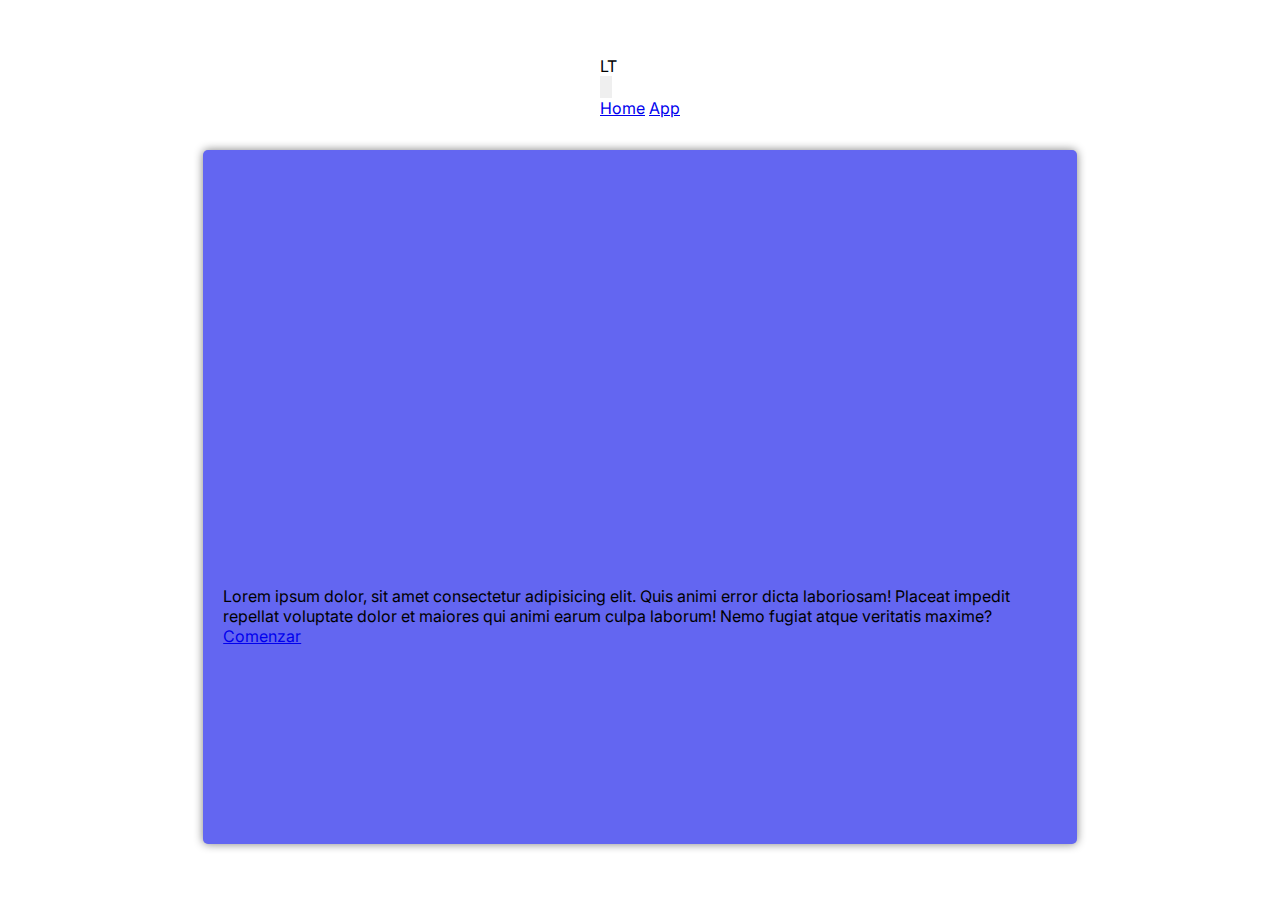
<file: index.html>
<!DOCTYPE html>
<html lang="es">
<head>
    <meta charset="UTF-8">
    <meta name="viewport" content="width=device-width, initial-scale=1.0">
    <title>Task List</title>
    <link rel="stylesheet" href="global.css">
    <link rel="stylesheet" href="index.css">
    <link rel="preconnect" href="https://fonts.googleapis.com">
    <link rel="preconnect" href="https://fonts.gstatic.com" crossorigin>
    <link href="https://fonts.googleapis.com/css2?family=Inter:ital,opsz,wght@0,14..32,100..900;1,14..32,100..900&display=swap" rel="stylesheet">

</head>

<body>
    <!-- Navegacion -->
<nav id="nav">
<div id="nav-container">
    <h2 id="nav-title">LT</h2>

    <button id="nav-button">
        <svg id="nav-button-icon" xmlns="http://www.w3.org/2000/svg" fill="none" viewBox="0 0 24 24" stroke-width="1.5" stroke="currentColor">
            <path stroke-linecap="round" stroke-linejoin="round" d="M3.75 6.75h16.5M3.75 12h16.5m-16.5 5.25h16.5" />
          </svg>
    </button>

<div id="nav-links-container">

<a class="nav-link" href="./">Home</a>
<a class="nav-link" href="./app/">App</a>


</div>

</div>   
</nav>

<!-- Contenido Principal -->
 <main id="main">
    <h1 id="main-title">LT</h1>
    <div id="main-desc-container">
        <p id="main-desc-text">Lorem ipsum dolor, sit amet consectetur adipisicing elit. Quis animi error dicta laboriosam! Placeat impedit repellat voluptate dolor et maiores qui animi earum culpa laborum! Nemo fugiat atque veritatis maxime?</p>
        <a id="main-desc-button" href="./app/">Comenzar</a>
    </div>
 </main>

</body>
</html>
</file>
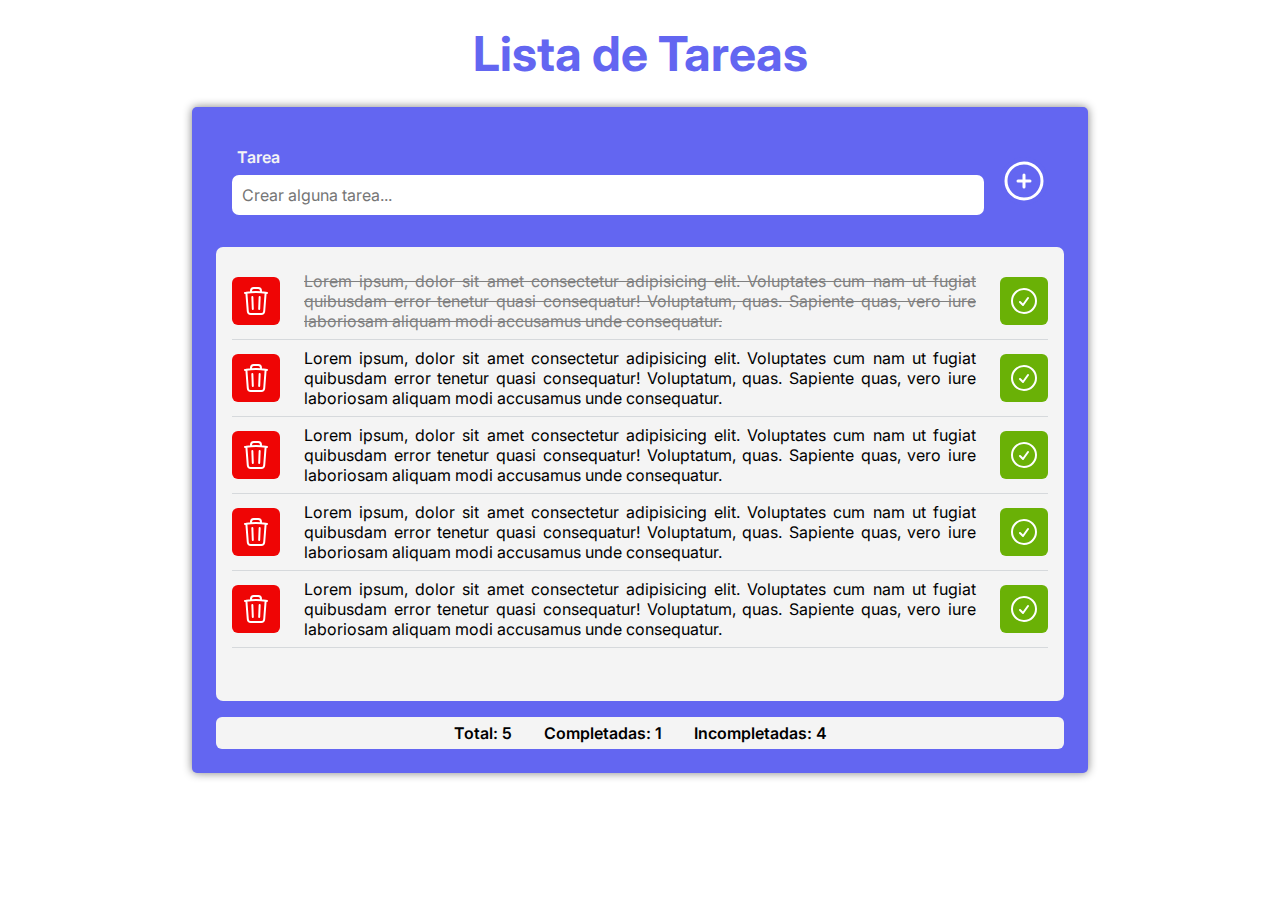
<file: app/index.html>
<!DOCTYPE html>
<html lang="en">
<head>
    <meta charset="UTF-8">
    <meta name="viewport" content="width=device-width, initial-scale=1.0">
    <title>Hola</title>
    <link rel="stylesheet" href="../global.css">
    <link rel="stylesheet" href="index.css">
    <link rel="preconnect" href="https://fonts.googleapis.com">
    <link rel="preconnect" href="https://fonts.gstatic.com" crossorigin>
    <link href="https://fonts.googleapis.com/css2?family=Inter:ital,opsz,wght@0,14..32,100..900;1,14..32,100..900&display=swap" rel="stylesheet">
</head>
<body>
    <h1 id="main-title">Lista de Tareas</h1>
    <main id="main">
    <form id="main-form">
        <div class="main-form-input-container">
            <label for="task-input">Tarea</label>
            <input type="text" name="task-input" id="task-input"
            placeholder="Crear alguna tarea...">
            <p class="main-form-helper-text">No debe estar vacío</p>
        </div>
        <button id="main-form-button" type="submit">
            <svg id="main-form-button-icon" xmlns="http://www.w3.org/2000/svg" fill="none" viewBox="0 0 24 24" stroke-width="1.5" stroke="currentColor">
                <path stroke-linecap="round" stroke-linejoin="round" d="M12 9v6m3-3H9m12 0a9 9 0 1 1-18 0 9 9 0 0 1 18 0Z" />
              </svg>
        </button>
    </form>
    <ul id="task-list">
        <li class="task-item">
            <button class="task-item-delete-button">

            <svg class="task-item-delete-button-icon" xmlns="http://www.w3.org/2000/svg" fill="none" viewBox="0 0 24 24" stroke-width="1.5" stroke="currentColor">
                <path stroke-linecap="round" stroke-linejoin="round" d="m14.74 9-.346 9m-4.788 0L9.26 9m9.968-3.21c.342.052.682.107 1.022.166m-1.022-.165L18.16 19.673a2.25 2.25 0 0 1-2.244 2.077H8.084a2.25 2.25 0 0 1-2.244-2.077L4.772 5.79m14.456 0a48.108 48.108 0 0 0-3.478-.397m-12 .562c.34-.059.68-.114 1.022-.165m0 0a48.11 48.11 0 0 1 3.478-.397m7.5 0v-.916c0-1.18-.91-2.164-2.09-2.201a51.964 51.964 0 0 0-3.32 0c-1.18.037-2.09 1.022-2.09 2.201v.916m7.5 0a48.667 48.667 0 0 0-7.5 0" />
            </svg>
            </button>
            <p class="task-item-text" id="task-item-line-through-text">Lorem ipsum, dolor sit amet consectetur adipisicing elit. Voluptates cum nam ut fugiat quibusdam error tenetur quasi consequatur! Voluptatum, quas. Sapiente quas, vero iure laboriosam aliquam modi accusamus unde consequatur.</p>
            <button class="task-item-check-button">
            <svg class="task-item-check-button-icon" xmlns="http://www.w3.org/2000/svg" fill="none" viewBox="0 0 24 24" stroke-width="1.5" stroke="currentColor"> 
                <path stroke-linecap="round" stroke-linejoin="round" d="M9 12.75 11.25 15 15 9.75M21 12a9 9 0 1 1-18 0 9 9 0 0 1 18 0Z" />
            </svg>
            </button>
        </li>
        
        <li class="task-item">
            <button class="task-item-delete-button">

            <svg class="task-item-delete-button-icon" xmlns="http://www.w3.org/2000/svg" fill="none" viewBox="0 0 24 24" stroke-width="1.5" stroke="currentColor">
                <path stroke-linecap="round" stroke-linejoin="round" d="m14.74 9-.346 9m-4.788 0L9.26 9m9.968-3.21c.342.052.682.107 1.022.166m-1.022-.165L18.16 19.673a2.25 2.25 0 0 1-2.244 2.077H8.084a2.25 2.25 0 0 1-2.244-2.077L4.772 5.79m14.456 0a48.108 48.108 0 0 0-3.478-.397m-12 .562c.34-.059.68-.114 1.022-.165m0 0a48.11 48.11 0 0 1 3.478-.397m7.5 0v-.916c0-1.18-.91-2.164-2.09-2.201a51.964 51.964 0 0 0-3.32 0c-1.18.037-2.09 1.022-2.09 2.201v.916m7.5 0a48.667 48.667 0 0 0-7.5 0" />
            </svg>
            </button>
            <p class="task-item-text" id="task-item-text">Lorem ipsum, dolor sit amet consectetur adipisicing elit. Voluptates cum nam ut fugiat quibusdam error tenetur quasi consequatur! Voluptatum, quas. Sapiente quas, vero iure laboriosam aliquam modi accusamus unde consequatur.</p>
            <button class="task-item-check-button">
            <svg class="task-item-check-button-icon" xmlns="http://www.w3.org/2000/svg" fill="none" viewBox="0 0 24 24" stroke-width="1.5" stroke="currentColor"> 
                <path stroke-linecap="round" stroke-linejoin="round" d="M9 12.75 11.25 15 15 9.75M21 12a9 9 0 1 1-18 0 9 9 0 0 1 18 0Z" />
            </svg>
            </button>
        </li>
        
        <li class="task-item">
            <button class="task-item-delete-button">

            <svg class="task-item-delete-button-icon" xmlns="http://www.w3.org/2000/svg" fill="none" viewBox="0 0 24 24" stroke-width="1.5" stroke="currentColor">
                <path stroke-linecap="round" stroke-linejoin="round" d="m14.74 9-.346 9m-4.788 0L9.26 9m9.968-3.21c.342.052.682.107 1.022.166m-1.022-.165L18.16 19.673a2.25 2.25 0 0 1-2.244 2.077H8.084a2.25 2.25 0 0 1-2.244-2.077L4.772 5.79m14.456 0a48.108 48.108 0 0 0-3.478-.397m-12 .562c.34-.059.68-.114 1.022-.165m0 0a48.11 48.11 0 0 1 3.478-.397m7.5 0v-.916c0-1.18-.91-2.164-2.09-2.201a51.964 51.964 0 0 0-3.32 0c-1.18.037-2.09 1.022-2.09 2.201v.916m7.5 0a48.667 48.667 0 0 0-7.5 0" />
            </svg>
            </button>
            <p class="task-item-text" id="task-item-text">Lorem ipsum, dolor sit amet consectetur adipisicing elit. Voluptates cum nam ut fugiat quibusdam error tenetur quasi consequatur! Voluptatum, quas. Sapiente quas, vero iure laboriosam aliquam modi accusamus unde consequatur.</p>
            <button class="task-item-check-button">
            <svg class="task-item-check-button-icon" xmlns="http://www.w3.org/2000/svg" fill="none" viewBox="0 0 24 24" stroke-width="1.5" stroke="currentColor"> 
                <path stroke-linecap="round" stroke-linejoin="round" d="M9 12.75 11.25 15 15 9.75M21 12a9 9 0 1 1-18 0 9 9 0 0 1 18 0Z" />
            </svg>
            </button>
        </li>
        
        <li class="task-item">
            <button class="task-item-delete-button">

            <svg class="task-item-delete-button-icon" xmlns="http://www.w3.org/2000/svg" fill="none" viewBox="0 0 24 24" stroke-width="1.5" stroke="currentColor">
                <path stroke-linecap="round" stroke-linejoin="round" d="m14.74 9-.346 9m-4.788 0L9.26 9m9.968-3.21c.342.052.682.107 1.022.166m-1.022-.165L18.16 19.673a2.25 2.25 0 0 1-2.244 2.077H8.084a2.25 2.25 0 0 1-2.244-2.077L4.772 5.79m14.456 0a48.108 48.108 0 0 0-3.478-.397m-12 .562c.34-.059.68-.114 1.022-.165m0 0a48.11 48.11 0 0 1 3.478-.397m7.5 0v-.916c0-1.18-.91-2.164-2.09-2.201a51.964 51.964 0 0 0-3.32 0c-1.18.037-2.09 1.022-2.09 2.201v.916m7.5 0a48.667 48.667 0 0 0-7.5 0" />
            </svg>
            </button>
            <p class="task-item-text" id="task-item-text">Lorem ipsum, dolor sit amet consectetur adipisicing elit. Voluptates cum nam ut fugiat quibusdam error tenetur quasi consequatur! Voluptatum, quas. Sapiente quas, vero iure laboriosam aliquam modi accusamus unde consequatur.</p>
            <button class="task-item-check-button">
            <svg class="task-item-check-button-icon" xmlns="http://www.w3.org/2000/svg" fill="none" viewBox="0 0 24 24" stroke-width="1.5" stroke="currentColor"> 
                <path stroke-linecap="round" stroke-linejoin="round" d="M9 12.75 11.25 15 15 9.75M21 12a9 9 0 1 1-18 0 9 9 0 0 1 18 0Z" />
            </svg>
            </button>
        </li>
        
        <li class="task-item">
            <button class="task-item-delete-button">

            <svg class="task-item-delete-button-icon" xmlns="http://www.w3.org/2000/svg" fill="none" viewBox="0 0 24 24" stroke-width="1.5" stroke="currentColor">
                <path stroke-linecap="round" stroke-linejoin="round" d="m14.74 9-.346 9m-4.788 0L9.26 9m9.968-3.21c.342.052.682.107 1.022.166m-1.022-.165L18.16 19.673a2.25 2.25 0 0 1-2.244 2.077H8.084a2.25 2.25 0 0 1-2.244-2.077L4.772 5.79m14.456 0a48.108 48.108 0 0 0-3.478-.397m-12 .562c.34-.059.68-.114 1.022-.165m0 0a48.11 48.11 0 0 1 3.478-.397m7.5 0v-.916c0-1.18-.91-2.164-2.09-2.201a51.964 51.964 0 0 0-3.32 0c-1.18.037-2.09 1.022-2.09 2.201v.916m7.5 0a48.667 48.667 0 0 0-7.5 0" />
            </svg>
            </button>
            <p class="task-item-text" id="task-item-text">Lorem ipsum, dolor sit amet consectetur adipisicing elit. Voluptates cum nam ut fugiat quibusdam error tenetur quasi consequatur! Voluptatum, quas. Sapiente quas, vero iure laboriosam aliquam modi accusamus unde consequatur.</p>
            <button class="task-item-check-button">
            <svg class="task-item-check-button-icon" xmlns="http://www.w3.org/2000/svg" fill="none" viewBox="0 0 24 24" stroke-width="1.5" stroke="currentColor"> 
                <path stroke-linecap="round" stroke-linejoin="round" d="M9 12.75 11.25 15 15 9.75M21 12a9 9 0 1 1-18 0 9 9 0 0 1 18 0Z" />
            </svg>
            </button>
        </li>
        
    </ul>
    <div id="task-counters">
        <p id="task-counters-total">Total: 5</p>
        <p id="task-counters-completed">Completadas: 1</p>
        <p id="task-counters-incompleted">Incompletadas: 4</p>
    </div>
    </main>
</body>
</html>
</file>
<file: global.css>
*,
::before,
::after {
    box-sizing: border-box;
    border-width: 0;
    border-style: solid;
    border-color: #e5e7eb;
    font-size: 1rem;
    margin:0;
    font-family: "Inter", serif;
    font-optical-sizing: auto;
    font-weight: 400;
    font-style: normal;
}

:root {
    color-scheme: light dark;
    --bg-color: light-dark(white, black);
    --border-color: light-dark(#d6d9dc, #515354);
    --primary-color: light-dark(#6366f1, #c2c3e8);
    --primary-active-color: light-dark(#4142a1, #dcdde4);
    --text-color: light-dark(black, white);
    --btn-text-color: light-dark(white, black);
    --width-page: 80rem;

    --text-color-task-list: light-dark(#f4f4f4,black);
    --bg-color-input-task: light-dark(white,#f4f4f4);
    --helper-text-color: light-dark(#7a0505,#ad3636);
    --delete-btn-color: light-dark(#ef0505,#c30404);
    --delete-btn-hover-color: light-dark(#c30404,#ef0505);
    --check-btn-color: light-dark(#6ab106,#269600);
    --check-btn-hover-color: light-dark(#269600,#6ab106);
}
</file>
<file: index.css>
body {
    padding: 1rem;
    height: 100vh;
    background-color: var(--bg-color);
    display: flex;
    flex-direction: column;
    justify-content: center;
    align-items: center;
}

/* Titulo "Lista de Tareas" */
#main-title {
    font-size: 3rem;
    font-weight: 700;
    color: var(--primary-color);    
}

#main {
   background-color: var(--primary-color);
   height: 80%;
   width: 50%;
   display: flex;
   flex-direction: column;
   justify-content: space-between;
   align-items: center;
   max-width: var(--width-page);
   margin-top: 2rem;
   padding: 20px;
   padding-top: 5px;
   gap: 1rem;
   border-radius: 5px;
   box-shadow: 0 0 10px gray;
   position: relative;
}

#main-form {
    width: 85%;
    margin: 0 auto;
    gap: 10px;
    display: flex;
    flex-direction: row;
    justify-content: center;
    align-items: center;
}

/* Texto "Tarea" */
label {
    color: var(--text-color-task-list);
    padding-left: 5px;
    font-weight: 600;
}

/* Contenedor del Input */
.main-form-input-container {
    margin-top: 1rem;
    display: flex;
    flex-direction: column;

}

/* Barra para escribir */
#task-input {
    background-color:var(--bg-color-input-task);
    width: 100%;
    padding: 10px;
    /* padding-right: 200px; */
    gap: 10px;
    margin: 5px;
    border-radius: 7px;
    display: block;
    margin-right: 15rem;

}

/* Texto Error */
.main-form-helper-text {
    background-color: #c2c3e8;
    color: var(--helper-text-color);
    border-radius: 5px;
    margin-left: 5px;
    padding-left: 5px;
    padding-right: 5px;
}

/* Boton Crear */
#main-form-button {
    width: 4rem;
    height: 4rem;
    margin-top: 1rem;
    margin-right: 2rem;
    padding: 0rem;
    border-radius: 2rem;
    cursor: pointer;
    color: var(--bg-color);
    background-color: var(--primary-color);  
     
}

#main-form-button:active {
    background-color: var(--primary-active-color);
}

/* Lista Contenedor */
#task-list {
    height: inherit;
    margin-bottom:20px ;
    padding-left: 1rem;
    padding-right: 1rem;
    
    list-style: none;
    background-color: #f4f4f4;
    overflow-y: auto;
    border-radius: 7px;
}

/* Contenedor Tarea */
.task-item {
    display: flex;
    justify-content: space-between;
    align-items: center;
    border-bottom: 1px solid var(--border-color);
    margin: 0.5rem auto;
}

/* Boton Eliminar */
.task-item-delete-button {
    width: 7rem;
    height: 4rem;
    margin-right: 1rem;
    padding: 0.5rem;
    border-radius: 0.375rem;
    cursor: pointer;
    color: var(--btn-text-color);
    background-color: var(--delete-btn-color);
    transition: all 0.175s ease-in-out;
    justify-content: center;
    align-items: center;
    display: flex;
}

.task-item-delete-button:hover {
    background-color: var(--delete-btn-hover-color);
}

/* Tarea Tachada */
#task-item-line-through-text {
    color: gray;
    text-decoration: line-through;
}

/* Texto de las Tareas */
.task-item-text {
    color: black;
    word-wrap: break-word; /*no se ejecuta*/
}

/* Boton Hecho */
.task-item-check-button {
    width: 7rem;
    height: 4rem;
    margin-left: 1rem;
    padding: 0.5rem;
    border-radius: 0.375rem;
    cursor: pointer;
    color: var(--btn-text-color);
    background-color: var(--check-btn-color);
    transition: all 0.175s ease-in-out;
    justify-content: center;
    align-items: center;
    display: flex;
}

.task-item-check-button:hover {
    background-color: var(--check-btn-hover-color);
}

/* Contadores de Tareas */
#task-counters {
  
    text-align: center;
    display: flex;
    justify-content: space-between;
    width: 80%;
    margin: 0.3rem auto;
    padding: 6px;
    gap: 3rem;
    background-color:#f4f4f4;
    color: black;
    border-radius: 0.375rem;
}

#task-counters-total{
    padding-left: 1rem;
    font-weight: 600;
}

#task-counters-completed{
    font-weight: 600;
}

#task-counters-incompleted {
    padding-right: 1rem;
    font-weight: 600;

}

@media (min-width: 320px) and (max-width: 520px) {

    #main-title {
        margin-left: 1rem;
        margin-top: 3rem;
        text-align: center;
        width: 100%;
    }

    #main {
        width: 80%;
        display: flex;
        flex-direction: column;
        align-items: stretch;
    }

    #main-form {
        width: 100%;
        display: flex;
        justify-content: space-around;
    }

    #main-form-button {
        /* margin-right: 0rem; */
        width: 2.5rem;
        display: flex;
        justify-content: center;
    }

    .task-item-check-button {
        width: 12rem;
        height: 6rem;
    }

    .task-item-delete-button {
        width: 12rem;
        height: 6rem;
    }

    #task-counters {
        width: 100%;
        gap: 10px;
        display: flex;
        flex-direction: column;
    }

    #task-counters-total{
        padding-left: 1rem;
        font-weight: 600;
        font-size: 15px;
    }
    
    #task-counters-completed{
        font-weight: 600;
        font-size: 15px;
    }
    
    #task-counters-incompleted {
        /* padding-right: 1rem;
        font-weight: 600; */
        font-size: 15px;
    }

}

@media (max-width: 879px) {
   
    #main {
        width: 95%;
        display: flex;
        flex-direction: column;
        align-items: stretch;
    }

    #task-input {
        padding: 5px;
        padding-right: 0px;
        margin-right: 10rem;
    }

    #main-form-button {
        width: 3rem;
    }

    #task-counters {
        width: 100%;
        
    } 

}

@media (min-width: 880px) {
    #main {
        display: flex;
        flex-direction: column;
        justify-content: space-evenly;
        width: 70%;
    }

    .main-form-helper-text {
        margin-right: 13rem;
    }
}
</file>
<file: app/index.css>
body {
    background-color: var(--bg-color);
    display: flex; 
    flex-direction: column;
    justify-content: center;
    align-items: center;
}

/* Titulo "Lista de Tareas" */
#main-title {
    text-align: center;
    font-size: 3rem;
    font-weight: 700;
    padding: 1.5rem;
    color: var(--primary-color);    
}

#main {
   background-color: var(--primary-color);
   max-width: 70%;
   height: 74vh;
   margin: 0 auto;
   display: flex;
   flex-direction: column;
   padding: 1.5rem;
   gap: 1rem;
   border-radius: 5px;
   box-shadow: 0 0 10px gray;
}

#main-form {
    width: 100%;
    padding: 1rem;
    gap: 1rem;
    display: flex;
    align-items: center;
}

/* Texto "Tarea" */
label {
    color: var(--text-color-task-list);
    padding-left: 5px;
    font-weight: 600;
}

/* Contenedor del Input */
.main-form-input-container {
    display: flex;
    flex-grow: 1;
    flex-direction: column;
    gap: 0.5rem;

}

/* Barra para escribir */
#task-input {
    background-color:var(--bg-color-input-task);
    padding: 10px;
    gap: 10px;
    border-radius: 7px;

}

/* Texto Error */
.main-form-helper-text {
    color: var(--helper-text-color);
    border-radius: 5px;
    padding-left: 5px;
    padding-right: 5px;
    display: none; 
}

/* Boton Crear */
#main-form-button {
    display: flex;
    align-items: center;
    justify-content: center;
    outline: none;
    padding: 0rem;
    border-radius: 2rem;
    cursor: pointer;
    color: var(--bg-color);
    background-color: var(--primary-color);  
     
}

#main-form-button:active {
    background-color: var(--primary-active-color);
}


#main-form-button-icon{
    height: 3rem;
    width: 3rem;
}

/* Lista Contenedor */
#task-list {
    flex-grow: 1;
    padding: 1rem;
    list-style: none;
    background-color: #f4f4f4;
    overflow: auto;
    border-radius: 7px;
}

/* Contenedor Tarea */
.task-item {
    display: flex;
    gap: 1rem;
    align-items: center;
    border-bottom: 1px solid var(--border-color);
}

/* Boton Eliminar */
.task-item-delete-button {
    padding: 0.5rem;
    border-radius: 0.375rem;
    cursor: pointer;
    color: var(--btn-text-color);
    background-color: var(--delete-btn-color);
    transition: all 0.175s ease-in-out;
    justify-content: center;
    align-items: center;
    display: flex;
    outline: none;
}

.task-item-delete-button:hover {
    background-color: var(--delete-btn-hover-color);
}

.task-item-delete-button-icon {
    height: 2rem;
    width: 2rem;
}

/* Tarea Tachada */
#task-item-line-through-text {
    color: gray;
    text-decoration: line-through;
    padding: 0.5rem;
}

/* Texto de las Tareas */
.task-item-text {
    color: black;
    text-align: justify;
    /* word-wrap: break-word; no se ejecuta */
    padding: 0.5rem;
}

/* Boton Hecho */
.task-item-check-button {
    padding: 0.5rem;
    border-radius: 0.375rem;
    cursor: pointer;
    color: var(--btn-text-color);
    background-color: var(--check-btn-color);
    transition: all 0.175s ease-in-out;
    justify-content: center;
    align-items: center;
    display: flex;
    outline: none;
}

.task-item-check-button:hover {
    background-color: var(--check-btn-hover-color);
}

.task-item-check-button-icon {
        height: 2rem;
        width: 2rem;
}

/* Contadores de Tareas */
#task-counters {
  
    text-align: center;
    display: flex;
    justify-content: center;
    padding: 6px;
    gap: 2rem;
    background-color:#f4f4f4;
    color: black;
    border-radius: 0.375rem;
}

#task-counters-total{
    font-weight: 600;
}

#task-counters-completed{
    font-weight: 600;
}

#task-counters-incompleted {
    font-weight: 600;

}


@media (min-width: 320px) and (max-width: 424px) {
    #main {
        max-width: 94%;
        height: 81vh;
    }

    #main-form {
        flex-direction: column;
        flex-wrap: nowrap;
    }

    #task-counters-total {
        font-size: 0.9rem;
    }

    #task-counters-completed {
        font-size: 0.9rem;
    }

    #task-counters-incompleted {
        font-size: 0.9rem;
    }
}

@media (max-width: 425px) {

    #main {
        max-width: 55vh;
        height: 85vh;
    }
}

@media (max-width: 580px) {

    #main-title {
        font-size: 2rem;
        padding: 1.5rem;
    }

    #task-counters{
        gap: 0.5rem;
        flex-direction: column;
    }

    #main{
        max-width: 95%;
        height: 80vh;
    }

    #main-form {
        padding: 0;
    }

}
</file>
